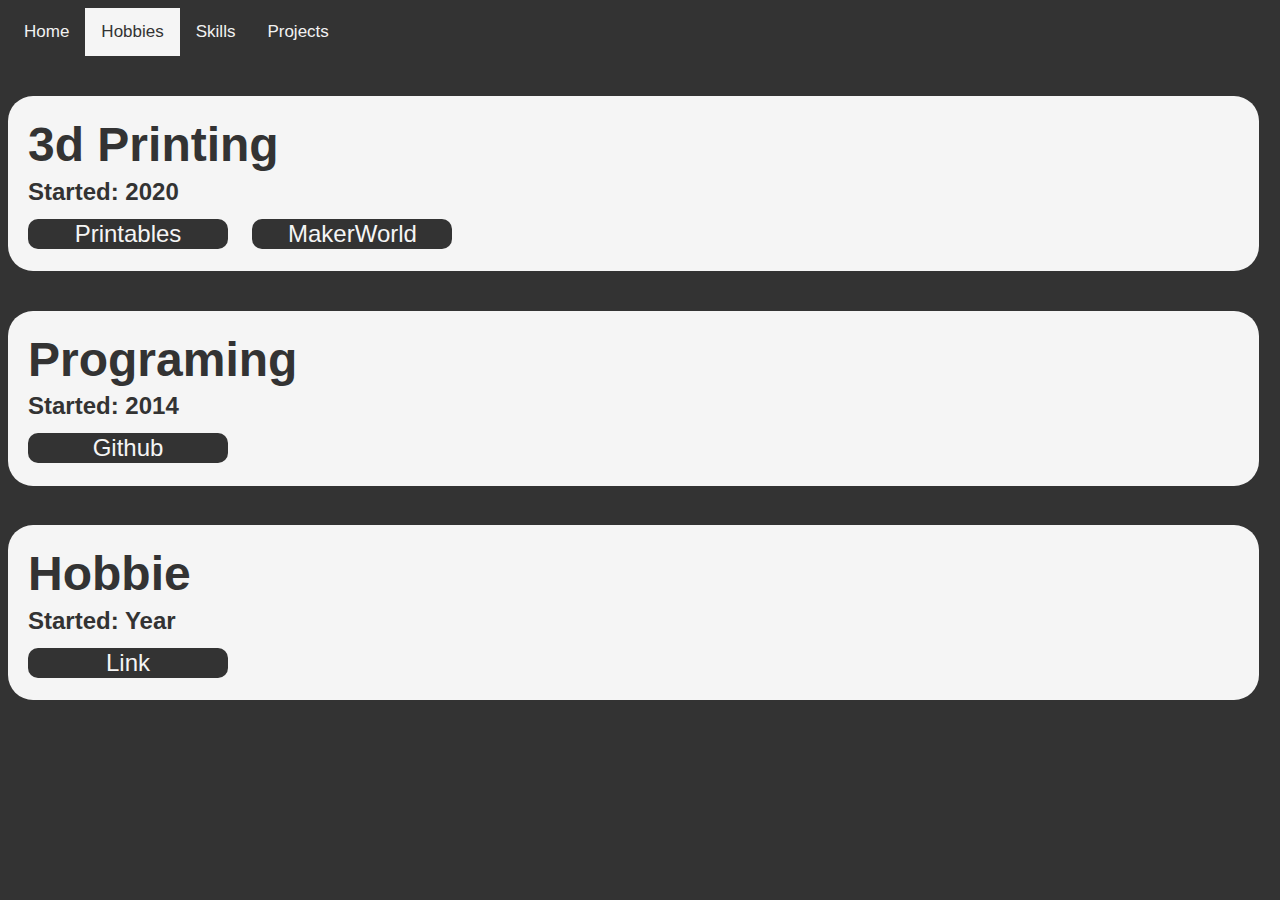
<file: pages/hobbies.html>
<!DOCTYPE html>
<html lang="en">
<head>
    <meta charset="UTF-8" />
    <title>Henry Veedahl</title>
    <link rel="stylesheet" href="../style/style.css">
    <link rel="stylesheet" href="../style/hobbies.css">
</head>
<body>
    <div class="topnav">
        <a href="../index.html">Home</a>
        <a class="active" href="pages/hobbies.html">Hobbies</a>
        <a href="#">Skills</a>
        <a href="#">Projects</a>
    </div> 
        <div class="hobbie">
        <h2>3d Printing</h2>
        <h3>Started: 2020</h3>
        <button>Printables</button>
        <button>MakerWorld</button>
    </div>
        <div class="hobbie">
        <h2>Programing</h2>
        <h3>Started: 2014</h3>
        <button>Github</button>
    </div>
    <div class="hobbie">
        <h2>Hobbie</h2>
        <h3>Started: Year</h3>
        <button>Link</button>
    </div>
</body>
</html>
</file>
<file: style/style.css>
.topnav {
  background-color: #333;
  overflow: hidden;
}

.topnav a {
  float: left;
  color: #f2f2f2;
  text-align: center;
  padding: 14px 16px;
  text-decoration: none;
  font-size: 17px;
}

.topnav a:hover {
  background-color: #ddd;
  color: black;
}

.topnav a.active {
  background-color: whitesmoke;
  color: #333;
}

body {
    background-color: #333;
    font-family: sans-serif;
    color: whitesmoke;
}
</file>
<file: style/hobbies.css>
.hobbie {
    background-color: whitesmoke;
    color: #333;
    width: 99%;
    height: 175px;
    line-height: 7px;
    border-radius: 25px;
}

.hobbie h2 {
    font-size: 48px;
    padding-top: 45px;
    padding-left: 20px;
}

.hobbie h3 {
    font-size: 24px;
    padding-left: 20px;
}

.hobbie button {
    font-size: 24px;
    margin-left: 20px;
    width: 200px;
    background-color: #333;
    color: whitesmoke;
    border-radius: 10px;
    border-width: 0px;
}
</file>
